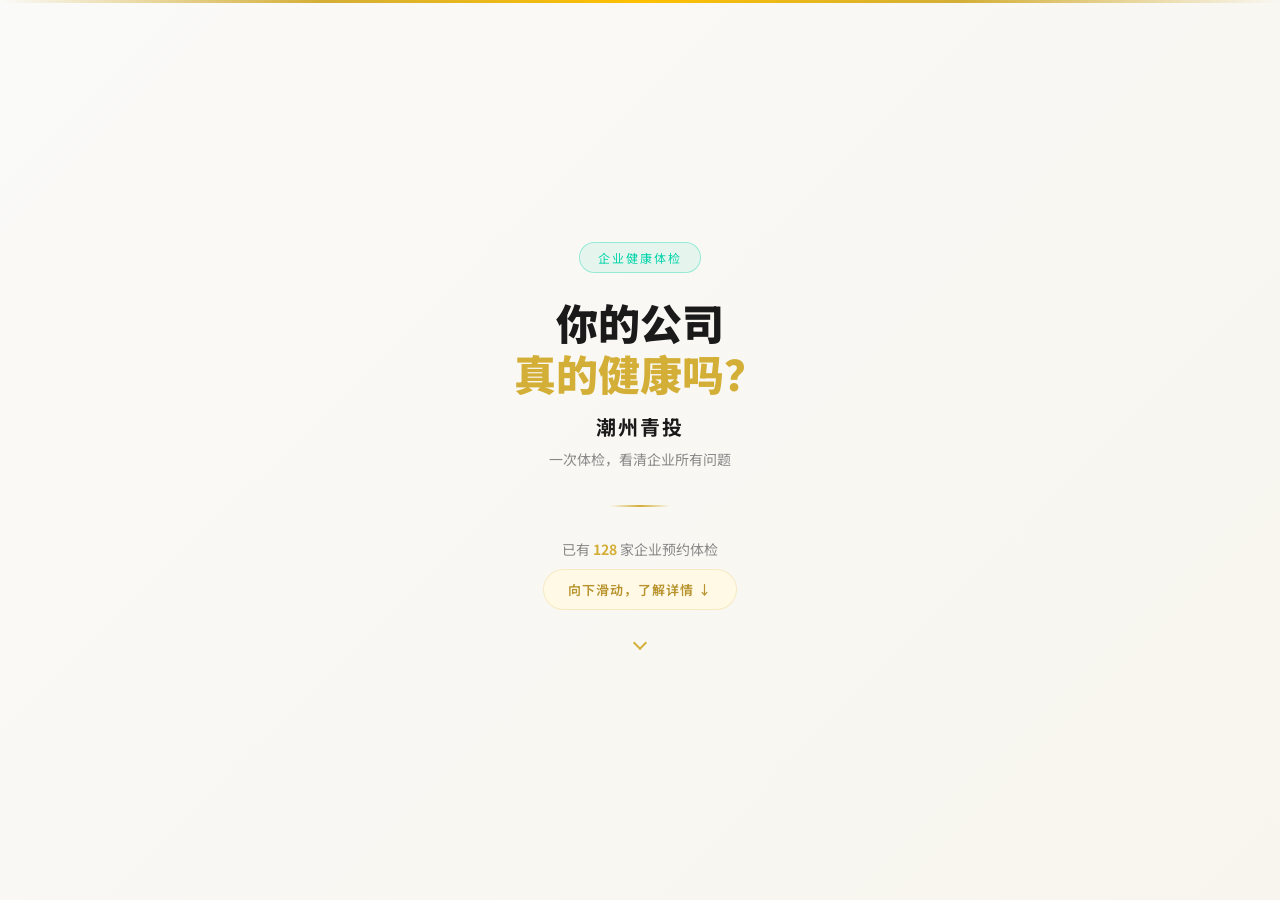
<file: index.html>
<!DOCTYPE html>
<html lang="zh-CN">
<head>
<meta charset="UTF-8">
<meta name="viewport" content="width=device-width, initial-scale=1.0, maximum-scale=1.0, user-scalable=no">
<title>潮州青投 - 企业健康体检</title>
<link rel="preconnect" href="https://fonts.googleapis.com">
<link rel="preconnect" href="https://fonts.gstatic.com" crossorigin>
<link href="https://fonts.googleapis.com/css2?family=Noto+Sans+SC:wght@300;400;500;700;900&display=swap" rel="stylesheet">
<link rel="stylesheet" href="https://cdn.jsdelivr.net/npm/swiper@10.3.1/swiper-bundle.min.css">
<link rel="stylesheet" href="style.css">
</head>
<body>

<!-- ====== PROGRESS BAR ====== -->
<div id="progressBar" style="position:fixed;top:0;left:0;height:2px;background:#D4AF37;z-index:999;width:0%;transition:width .3s"></div>

<!-- ====== SWIPER ====== -->
<div class="swiper">
<div class="swiper-wrapper">

<!-- ========== SLIDE 1: 封面 ========== -->
<div class="swiper-slide slide-cover">
  <div class="gold-line"></div>
  <div class="content">
    <div class="cover-badge">企业健康体检</div>
    <h1 class="cover-title">你的公司<br><span class="gold">真的健康吗？</span></h1>
    <p class="cover-brand">潮州青投</p>
    <p class="cover-sub">一次体检，看清企业所有问题</p>
    <div class="divider"></div>
    <div class="cover-cta-group">
      <div class="cover-cta-text">已有 <strong>128</strong> 家企业预约体检</div>
      <div class="cover-cta-arrow">向下滑动，了解详情 ↓</div>
    </div>
    <div class="scroll-hint"><div class="scroll-arrow"></div></div>
  </div>
</div>

<!-- ========== SLIDE 2: 六大关注点 ========== -->
<div class="swiper-slide slide-focus">
  <div class="gold-line"></div>
  <div class="content">
    <p class="label">企业健康雷达</p>
    <h2 class="title">六大核心关注点</h2>
    <div class="focus-grid">
      <div class="focus-item focus-item-wide">
        <div class="focus-icon">💰</div>
        <div class="focus-text">
          <div class="focus-label">融资</div>
          <div class="focus-desc">资金通道 · 银行对接 · 抵押担保</div>
        </div>
      </div>
      <div class="focus-item"><div class="focus-icon">🎯</div><div class="focus-label">经营决策</div><div class="focus-desc">战略决断</div></div>
      <div class="focus-item"><div class="focus-icon">💵</div><div class="focus-label">现金流</div><div class="focus-desc">资金健康</div></div>
      <div class="focus-item"><div class="focus-icon">📊</div><div class="focus-label">利润</div><div class="focus-desc">财税优化</div></div>
      <div class="focus-item"><div class="focus-icon">⚖️</div><div class="focus-label">合规</div><div class="focus-desc">法务风控</div></div>
      <div class="focus-item focus-center"><div class="focus-icon">🔍</div><div class="focus-label">全方位企业体检</div><div class="focus-desc">找出隐性风险 · 定位真实问题</div></div>
    </div>
  </div>
</div>

<!-- ========== SLIDE 3: 问题诊断 ========== -->
<div class="swiper-slide slide-problems">
  <div class="gold-line"></div>
  <div class="content">
    <p class="label">问题诊断</p>
    <h2 class="title">这些问题正在困扰企业老板</h2>
    <div class="problems-list">
      <div class="problem-item"><div class="problem-num">1</div><div class="problem-text">资金周转紧张，却找不到原因</div></div>
      <div class="problem-item"><div class="problem-num">2</div><div class="problem-text">明明有利润，账上却没钱</div></div>
      <div class="problem-item"><div class="problem-num">3</div><div class="problem-text">税负越来越高，结构说不清</div></div>
      <div class="problem-item"><div class="problem-num">4</div><div class="problem-text">融资屡屡受阻，难以突破</div></div>
      <div class="problem-item"><div class="problem-num">5</div><div class="problem-text">合同 / 人事存在隐形风险</div></div>
      <div class="problem-item"><div class="problem-num">6</div><div class="problem-text">财务数据混乱，无法支撑决策</div></div>
    </div>
    <div class="problems-footer">
      <div class="problems-question">你中了几个？</div>
      <div class="problems-hint">越早发现，越小代价</div>
    </div>
  </div>
</div>

<!-- ========== SLIDE 4: 解决方案 ========== -->
<div class="swiper-slide slide-solution">
  <div class="gold-line"></div>
  <div class="content">
    <p class="label">解决方案</p>
    <h2 class="title">一站式企业优化方案</h2>
    <div class="solution-tabs">
      <div class="sol-tab active" data-tab="finance">金融</div>
      <div class="sol-tab" data-tab="tax">财税</div>
      <div class="sol-tab" data-tab="legal">法务</div>
    </div>
    <div class="sol-content active" id="sol-finance">
      <div class="sol-title">💰 金融优化</div>
      <div class="sol-items">
        <div class="sol-item"><div class="sol-dot gold"></div><div class="sol-text">融资方案设计 — 根据企业实际情况定制融资路径</div></div>
        <div class="sol-item"><div class="sol-dot gold"></div><div class="sol-text">银行通道对接 — 直连多家银行，提升通过率</div></div>
        <div class="sol-item"><div class="sol-dot gold"></div><div class="sol-text">过桥垫资支持 — 短期资金应急，快速到位</div></div>
        <div class="sol-item"><div class="sol-dot gold"></div><div class="sol-text">供应链金融方案 — 盘活应收账款，优化现金流</div></div>
      </div>
    </div>
    <div class="sol-content" id="sol-tax">
      <div class="sol-title">📊 财税优化</div>
      <div class="sol-items">
        <div class="sol-item"><div class="sol-dot blue"></div><div class="sol-text">税务结构梳理 — 合法合规，优化税负</div></div>
        <div class="sol-item"><div class="sol-dot blue"></div><div class="sol-text">利润与现金流优化 — 让利润真正落袋</div></div>
        <div class="sol-item"><div class="sol-dot blue"></div><div class="sol-text">税负降低方案 — 合规前提下降低税负率</div></div>
        <div class="sol-item"><div class="sol-dot blue"></div><div class="sol-text">财务体系规范 — 账目清晰，决策有据</div></div>
      </div>
    </div>
    <div class="sol-content" id="sol-legal">
      <div class="sol-title">⚖️ 法务合规</div>
      <div class="sol-items">
        <div class="sol-item"><div class="sol-dot yellow"></div><div class="sol-text">合同风险排查 — 找出条款隐患，提前规避</div></div>
        <div class="sol-item"><div class="sol-dot yellow"></div><div class="sol-text">人事合规优化 — 劳动法规遵从，降低纠纷</div></div>
        <div class="sol-item"><div class="sol-dot yellow"></div><div class="sol-text">债务结构梳理 — 优化债务组合，减轻压力</div></div>
        <div class="sol-item"><div class="sol-dot yellow"></div><div class="sol-text">经营风险防控 — 系统性风险识别与应对</div></div>
      </div>
    </div>
  </div>
</div>

<!-- ========== SLIDE 5: 预期收益 ========== -->
<div class="swiper-slide slide-benefits">
  <div class="gold-line"></div>
  <div class="content">
    <p class="label">预期收益</p>
    <h2 class="title">通过体检，你将获得</h2>
    <div class="benefits-list">
      <div class="benefit-item"><div class="benefit-icon">📈</div><div class="benefit-text">看清企业真实利润，账目不再糊涂</div></div>
      <div class="benefit-item"><div class="benefit-icon">🔍</div><div class="benefit-text">找到资金问题根源，对症下药</div></div>
      <div class="benefit-item"><div class="benefit-icon">💰</div><div class="benefit-text">提升融资成功率，突破资金瓶颈</div></div>
      <div class="benefit-item"><div class="benefit-icon">🛡️</div><div class="benefit-text">降低潜在经营风险，行稳致远</div></div>
    </div>
  </div>
</div>

<!-- ========== SLIDE 6: 报告封面 ========== -->
<div class="swiper-slide slide-report">
  <div class="gold-line"></div>
  <div class="content">
    <p class="label" style="color:#D4AF37">企业体检报告</p>
    <h2 class="title">量身定制的<br>评估报告</h2>
    <div class="report-card">
      <div class="report-header-line"></div>
      <div class="report-main-title">企业融资全面评估报告</div>
      <div class="report-sub-title">Enterprise Financing Assessment Report</div>
      <div class="report-divider"></div>
      <div class="report-meta">
        <div class="report-meta-item"><span class="report-meta-label">报告编号</span><span class="report-meta-value">20260504</span></div>
        <div class="report-meta-item"><span class="report-meta-label">评估日期</span><span class="report-meta-value">2026年5月4日</span></div>
        <div class="report-meta-item"><span class="report-meta-label">客户名称</span><span class="report-meta-value">XXX</span></div>
      </div>
      <div class="report-footer">
        <div class="report-company">潮州市青商投资服务有限公司</div>
        <div class="report-stamp">青投<br>评估</div>
      </div>
    </div>
  </div>
</div>

<!-- ========== SLIDE 7: 诊断结论 ========== -->
<div class="swiper-slide slide-diagnosis">
  <div class="gold-line"></div>
  <div class="content">
    <p class="label">诊断结论</p>
    <h2 class="title">综合评分</h2>
    <div class="diag-card">
      <div class="diag-header">
        <div class="diag-header-title">企业融资全面评估报告</div>
        <div class="diag-score"><div class="diag-score-num">85</div><div class="diag-score-label">综合评分</div></div>
      </div>
      <div class="diag-section">
        <div class="diag-section-title">第八部分 / 8.1 评分记录表</div>
        <div class="diag-bars">
          <div class="diag-bar-row"><div class="diag-bar-label">信用基础</div><div class="diag-bar-track"><div class="diag-bar-fill" style="width:80%;background:#FFB800"></div></div><div class="diag-bar-val" style="color:#FFB800">20</div></div>
          <div class="diag-bar-row"><div class="diag-bar-label">资产负债</div><div class="diag-bar-track"><div class="diag-bar-fill" style="width:72%;background:#FFB800"></div></div><div class="diag-bar-val" style="color:#FFB800">18</div></div>
          <div class="diag-bar-row"><div class="diag-bar-label">还款来源</div><div class="diag-bar-track"><div class="diag-bar-fill" style="width:88%;background:#4ADE80"></div></div><div class="diag-bar-val" style="color:#4ADE80">22</div></div>
          <div class="diag-bar-row"><div class="diag-bar-label">担保物质量</div><div class="diag-bar-track"><div class="diag-bar-fill" style="width:100%;background:#4ADE80"></div></div><div class="diag-bar-val" style="color:#4ADE80">25</div></div>
        </div>
      </div>
      <div class="diag-grade">
        <div class="diag-grade-badge"><div class="diag-grade-label">综合评级</div><div class="diag-grade-val">A</div></div>
        <div class="diag-grade-text">优质 · 风险低<br>建议信用贷款或抵押贷款</div>
      </div>
      <div class="diag-suggest">
        <div class="diag-suggest-title">💡 推荐方案</div>
        <div class="diag-suggest-text">信用贷款 + 抵押 | 可行性最高<br>企业整体资质优良，建议优先选择信用贷款，必要时可配合抵押提升额度。</div>
      </div>
    </div>
  </div>
</div>

<!-- ========== SLIDE 8: 预约表单 ========== -->
<div class="swiper-slide slide-form">
  <div class="gold-line"></div>
  <div class="content">
    <p class="label">预约体检</p>
    <h2 class="title">填写预约信息</h2>
    <div class="form-card">
      <form id="reservationForm" onsubmit="return submitForm(event)">
        <div class="form-title">企业体检预约</div>
        <div class="form-sub">我们将在24小时内与您联系</div>

        <div class="form-group">
          <label class="form-label">姓名 *</label>
          <input class="form-input" type="text" name="name" placeholder="请输入您的姓名" maxlength="20" required>
        </div>
        <div class="form-group">
          <label class="form-label">公司名称 *</label>
          <input class="form-input" type="text" name="company" placeholder="请输入公司全称" maxlength="50" required>
        </div>
        <div class="form-group">
          <label class="form-label">联系电话 *</label>
          <input class="form-input" type="tel" name="phone" placeholder="请输入手机号码" maxlength="11" required>
        </div>
        <div class="form-group">
          <label class="form-label">融资需求</label>
          <select class="form-select" name="need">
            <option value="">请选择（选填）</option>
            <option value="信用贷款">信用贷款</option>
            <option value="抵押贷款">抵押贷款</option>
            <option value="抵押+担保">抵押+担保</option>
            <option value="过桥垫资">过桥垫资</option>
            <option value="供应链金融">供应链金融</option>
            <option value="其他">其他</option>
          </select>
        </div>

        <button class="form-submit" id="submitBtn" type="submit">提交预约</button>
        <div class="form-note">信息仅用于预约联系，绝不对外泄露</div>
      </form>

      <div class="form-success" id="formSuccess">
        <div class="form-success-icon">✅</div>
        <div class="form-success-title">提交成功！</div>
        <div class="form-success-hint">我们将在24小时内与您联系</div>
      </div>
    </div>
  </div>
</div>

</div><!-- /.swiper-wrapper -->
<div class="swiper-pagination"></div>
</div><!-- /.swiper -->

<script src="https://cdn.jsdelivr.net/npm/swiper@10.3.1/swiper-bundle.min.js"></script>
<script src="script.js"></script>
</body>
</html>
</file>
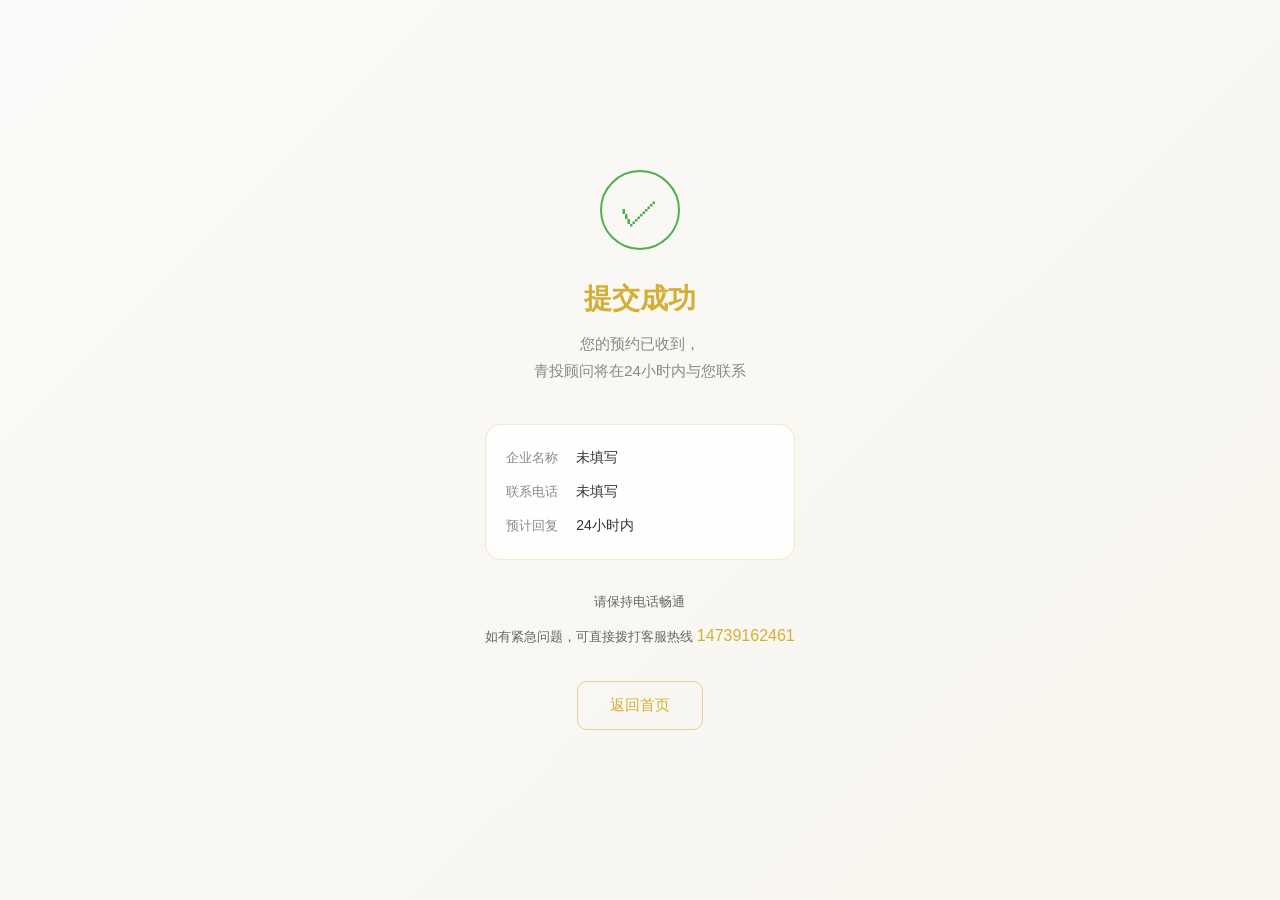
<file: success.html>
<!DOCTYPE html>
<html lang="zh-CN">
<head>
<meta charset="UTF-8">
<meta name="viewport" content="width=device-width, initial-scale=1.0">
<title>提交成功 - 潮州青投</title>
<style>
*{margin:0;padding:0;box-sizing:border-box}
body{font-family:'Noto Sans SC',sans-serif;background:linear-gradient(135deg,#FAFAF8,#F8F5EE);min-height:100vh;display:flex;align-items:center;justify-content:center;color:#fff;text-align:center;padding:40px 32px}
.container{max-width:400px}
.check-circle{width:80px;height:80px;border:2px solid #4CAF50;border-radius:50%;display:flex;align-items:center;justify-content:center;margin:0 auto 30px;font-size:40px;color:#4CAF50}
.title{font-size:28px;font-weight:700;color:#D4AF37;margin-bottom:12px}
.subtitle{font-size:15px;color:#888;line-height:1.8;margin-bottom:40px}
.info-box{background:rgba(255,255,255,0.8);border:1px solid rgba(212,175,55,0.25);border-radius:16px;padding:24px 20px;margin-bottom:30px;text-align:left}
.info-item{display:flex;align-items:flex-start;margin-bottom:16px}
.info-item:last-child{margin-bottom:0}
.info-label{font-size:13px;color:#888;width:70px;flex-shrink:0}
.info-value{font-size:14px;color:#333}
.next-hint{font-size:13px;color:#666;line-height:1.8;margin-bottom:30px}
.back-btn{display:inline-block;padding:14px 32px;background:transparent;border:1px solid rgba(212,175,55,0.5);border-radius:10px;color:#D4AF37;font-size:15px;text-decoration:none;transition:all .3s}
.back-btn:active{background:rgba(212,175,55,0.1)}
</style>
</head>
<body>
<div class="container">
  <div class="check-circle">✓</div>
  <div class="title">提交成功</div>
  <div class="subtitle">您的预约已收到，<br>青投顾问将在24小时内与您联系</div>
  <div class="info-box">
    <div class="info-item"><span class="info-label">企业名称</span><span class="info-value" id="companyDisplay">未填写</span></div>
    <div class="info-item"><span class="info-label">联系电话</span><span class="info-value" id="phoneDisplay">未填写</span></div>
    <div class="info-item"><span class="info-label">预计回复</span><span class="info-value">24小时内</span></div>
  </div>
  <div class="next-hint">请保持电话畅通<br>如有紧急问题，可直接拨打客服热线 <span style="color:#D4AF37;font-size:16px;margin-top:8px;display:inline-block">14739162461</span></div>
  <a href="javascript:history.back()" class="back-btn">返回首页</a>
</div>
<script>
(function() {
  var params = new URLSearchParams(window.location.search);
  var company = params.get('company') || '';
  var phone = params.get('phone') || '';
  if (company) document.getElementById('companyDisplay').textContent = decodeURIComponent(company);
  if (phone) document.getElementById('phoneDisplay').textContent = decodeURIComponent(phone);
})();
</script>
</body>
</html>
</file>
<file: style.css>
/* =============================================
   CSS Variables - 统一颜色/字体配置
   ============================================= */
:root {
  --gold:        #D4AF37;
  --gold-dark:   #B8942E;
  --gold-light:  #FFF0C0;
  --gold-pale:   #FFF9E6;
  --bg:          #FAFAF8;
  --text:        #1a1a1a;
  --text-light:  #888;
  --red:         #dc2626;
  --green:       #4ADE80;
  --yellow:      #FFB800;
  --blue:        #4DB8FF;
  --white:       #ffffff;
  --border:      rgba(0,0,0,0.06);
  --gold-border: rgba(212,175,55,0.2);
  --shadow-sm:   0 2px 12px rgba(0,0,0,0.04);
  --shadow-md:   0 4px 20px rgba(0,0,0,0.05);
  --shadow-lg:   0 8px 40px rgba(0,0,0,0.08);
  --radius-sm:   10px;
  --radius-md:   14px;
  --radius-lg:   16px;
  --radius-xl:   18px;
  --font:        'Noto Sans SC', sans-serif;
}

/* =============================================
   Reset
   ============================================= */
*,*::before,*::after{margin:0;padding:0;box-sizing:border-box}
html,body{height:100%;overflow:hidden;font-family:var(--font);background:var(--bg);color:var(--text);-webkit-font-smoothing:antialiased}

/* =============================================
   Swiper
   ============================================= */
.swiper{width:100%;height:100%}
.swiper-wrapper{height:100%}
.swiper-slide{width:100%;height:100%;display:flex;flex-direction:column;align-items:center;justify-content:center;padding:40px 32px;position:relative;overflow:hidden}

/* =============================================
   Background
   ============================================= */
.gold-line{position:absolute;top:0;left:0;right:0;height:3px;background:linear-gradient(90deg,transparent,var(--gold),#FFC000,var(--gold),transparent);z-index:2}

/* =============================================
   Content
   ============================================= */
.content{position:relative;z-index:1;width:100%;max-width:420px;text-align:center}
.label{font-size:11px;color:var(--gold);letter-spacing:3px;text-transform:uppercase;margin-bottom:10px;font-weight:500}
.title{font-size:28px;font-weight:800;margin-bottom:40px;color:var(--text);line-height:1.3}

/* =============================================
   SLIDE 1: 封面
   ============================================= */
.slide-cover{background:linear-gradient(135deg,var(--bg) 0%,#F8F5EE 100%)}
.cover-badge{display:inline-block;border:1px solid rgba(0,212,170,0.35);background:rgba(0,212,170,0.08);color:#00d4aa;border-radius:20px;padding:6px 18px;font-size:12px;letter-spacing:2px;margin-bottom:24px}
.cover-title{font-size:42px;font-weight:900;line-height:1.2;margin-bottom:14px;color:var(--text)}
.cover-title .gold{color:var(--gold)}
.cover-brand{font-size:20px;font-weight:700;color:var(--text);margin-bottom:8px;letter-spacing:2px}
.cover-sub{font-size:14px;color:var(--text-light);margin-bottom:36px}
.divider{width:60px;height:2px;background:linear-gradient(90deg,transparent,var(--gold),transparent);margin:0 auto 32px}
.cover-cta-group{display:flex;flex-direction:column;align-items:center;gap:10px;margin-bottom:24px}
.cover-cta-text{font-size:14px;color:var(--text-light)}
.cover-cta-text strong{color:var(--gold);font-weight:700}
.cover-cta-arrow{display:inline-block;background:var(--gold-pale);border:1px solid var(--gold-border);color:var(--gold-dark);font-size:13px;font-weight:600;padding:10px 24px;border-radius:30px;letter-spacing:1px;transition:all .3s}
.scroll-hint{display:flex;flex-direction:column;align-items:center;gap:8px;margin-top:16px}
.scroll-arrow{width:24px;height:24px;position:relative}
.scroll-arrow::before{content:'';position:absolute;top:4px;left:50%;width:10px;height:10px;border-right:2px solid var(--gold);border-bottom:2px solid var(--gold);transform:translateX(-50%) rotate(45deg);animation:bounceDown 1.5s ease-in-out infinite}

/* =============================================
   SLIDE 2: 六大关注点
   ============================================= */
.slide-focus{background:linear-gradient(180deg,var(--white) 0%,#FDF9F0 100%)}
.focus-grid{display:grid;grid-template-columns:1fr 1fr;gap:12px;width:100%}
.focus-item{background:var(--white);border:1px solid var(--gold-border);border-radius:var(--radius-lg);padding:16px 12px;text-align:center;transition:all .3s;box-shadow:var(--shadow-sm)}
.focus-item:hover{border-color:var(--gold);box-shadow:0 4px 20px rgba(212,175,55,0.12)}
.focus-icon{font-size:24px;margin-bottom:6px}
.focus-label{font-size:13px;font-weight:600;color:var(--text);margin-bottom:3px}
.focus-desc{font-size:10px;color:var(--text-light)}
.focus-item-wide{background:linear-gradient(135deg,var(--gold-pale),#FFFDF0);border:1px solid rgba(212,175,55,0.4);grid-column:1/-1;padding:20px 18px;display:flex;align-items:center;gap:16px;text-align:left;border-radius:var(--radius-lg);box-shadow:0 2px 12px rgba(212,175,55,0.08)}
.focus-item-wide .focus-icon{font-size:30px;margin-bottom:0;margin-right:6px}
.focus-item-wide .focus-label{font-size:17px;color:var(--gold-dark)}
.focus-item-wide .focus-text{flex:1}
.focus-center{background:var(--gold-pale);border:1px solid rgba(212,175,55,0.3);grid-column:1/-1;padding:18px;border-radius:var(--radius-lg)}
.focus-center .focus-label{font-size:16px;color:var(--gold-dark)}

/* =============================================
   SLIDE 3: 问题诊断
   ============================================= */
.slide-problems{background:linear-gradient(180deg,#F5F0E8 0%,#FDF9F0 100%)}
.problems-list{display:flex;flex-direction:column;gap:12px;width:100%}
.problem-item{display:flex;align-items:center;gap:14px;background:var(--white);border:1px solid var(--border);border-radius:var(--radius-md);padding:14px 16px;text-align:left;box-shadow:0 1px 6px rgba(0,0,0,0.04)}
.problem-num{width:26px;height:26px;min-width:26px;background:rgba(220,38,38,0.08);border:1px solid rgba(220,38,38,0.2);color:var(--red);font-size:11px;font-weight:700;border-radius:50%;display:flex;align-items:center;justify-content:center}
.problem-text{font-size:13px;color:#333;line-height:1.4}
.problems-footer{margin-top:28px}
.problems-question{font-size:20px;font-weight:800;color:var(--red);margin-bottom:6px}
.problems-hint{font-size:12px;color:#aaa}

/* =============================================
   SLIDE 4: 解决方案
   ============================================= */
.slide-solution{background:linear-gradient(180deg,#FDF9F0 0%,var(--white) 100%)}
.solution-tabs{display:flex;gap:8px;margin-bottom:28px;width:100%}
.sol-tab{flex:1;padding:11px 6px;background:var(--white);border:1px solid var(--border);border-radius:var(--radius-sm);font-size:12px;font-weight:600;color:var(--text-light);cursor:pointer;transition:all .3s;text-align:center;box-shadow:0 1px 4px rgba(0,0,0,0.04)}
.sol-tab.active{background:var(--gold-pale);border-color:var(--gold);color:var(--gold-dark)}
.sol-content{background:var(--white);border:1px solid var(--border);border-radius:var(--radius-xl);padding:24px 20px;width:100%;text-align:left;display:none;box-shadow:var(--shadow-sm)}
.sol-content.active{display:block}
.sol-title{font-size:17px;font-weight:700;color:var(--text);margin-bottom:18px}
.sol-items{display:flex;flex-direction:column;gap:12px}
.sol-item{display:flex;align-items:flex-start;gap:12px}
.sol-dot{width:7px;height:7px;min-width:7px;border-radius:50%;margin-top:6px}
.sol-dot.gold{background:var(--gold)}.sol-dot.blue{background:var(--blue)}.sol-dot.yellow{background:var(--yellow)}
.sol-text{font-size:13px;color:#444;line-height:1.5}

/* =============================================
   SLIDE 5: 预期收益
   ============================================= */
.slide-benefits{background:linear-gradient(180deg,var(--white) 0%,#FFFDF0 100%)}
.benefits-list{display:flex;flex-direction:column;gap:14px;width:100%}
.benefit-item{display:flex;align-items:center;gap:16px;background:var(--gold-pale);border:1px solid rgba(212,175,55,0.15);border-radius:var(--radius-lg);padding:16px 18px;text-align:left}
.benefit-icon{width:42px;height:42px;min-width:42px;background:var(--gold-light);border-radius:var(--radius-md);display:flex;align-items:center;justify-content:center;font-size:20px}
.benefit-text{font-size:14px;color:#333;font-weight:500}

/* =============================================
   SLIDE 6: 报告封面
   ============================================= */
.slide-report{background:linear-gradient(135deg,var(--white) 0%,#FDF9F0 100%)}
.report-card{background:var(--white);border-radius:var(--radius-lg);padding:36px 28px;width:100%;max-width:380px;box-shadow:var(--shadow-lg);border:1px solid var(--gold-border);text-align:left}
.report-header-line{width:40px;height:3px;background:var(--gold);margin-bottom:20px}
.report-main-title{font-size:22px;font-weight:900;color:var(--text);margin-bottom:6px}
.report-sub-title{font-size:14px;color:var(--text-light);margin-bottom:24px}
.report-divider{border:none;border-top:1px solid var(--border);margin-bottom:20px}
.report-meta{display:flex;flex-direction:column;gap:8px}
.report-meta-item{display:flex;gap:8px;font-size:12px}
.report-meta-label{color:var(--text-light);min-width:70px}
.report-meta-value{color:#333;font-weight:500}
.report-footer{margin-top:24px;padding-top:16px;border-top:1px solid var(--border);display:flex;justify-content:space-between;align-items:center}
.report-company{font-size:11px;color:var(--text-light)}
.report-stamp{width:60px;height:60px;border:2px solid var(--gold);border-radius:var(--radius-sm);display:flex;align-items:center;justify-content:center;color:var(--gold);font-size:9px;font-weight:700;text-align:center;line-height:1.2}

/* =============================================
   SLIDE 7: 诊断结论
   ============================================= */
.slide-diagnosis{background:linear-gradient(180deg,#FDF9F0 0%,var(--white) 100%)}
.diag-card{background:var(--white);border:1px solid var(--border);border-radius:var(--radius-lg);overflow:hidden;width:100%;box-shadow:var(--shadow-md);text-align:left}
.diag-header{background:var(--gold-pale);padding:20px 24px;display:flex;justify-content:space-between;align-items:center;border-bottom:1px solid rgba(212,175,55,0.1)}
.diag-header-title{font-size:16px;font-weight:700;color:var(--text)}
.diag-score{background:var(--gold-light);border:1px solid var(--gold);border-radius:var(--radius-sm);padding:6px 14px;text-align:center}
.diag-score-num{font-size:28px;font-weight:900;color:var(--gold-dark);line-height:1}
.diag-score-label{font-size:9px;color:var(--gold-dark);opacity:0.7;margin-top:2px}
.diag-section{padding:16px 20px;border-bottom:1px solid rgba(0,0,0,0.04)}
.diag-section-title{font-size:12px;color:#aaa;margin-bottom:10px}
.diag-bars{display:flex;flex-direction:column;gap:8px}
.diag-bar-row{display:flex;align-items:center;gap:10px}
.diag-bar-label{font-size:11px;color:#666;width:70px;text-align:left}
.diag-bar-track{flex:1;height:8px;background:rgba(0,0,0,0.04);border-radius:4px;overflow:hidden}
.diag-bar-fill{height:100%;border-radius:4px}
.diag-bar-val{font-size:11px;font-weight:700;width:30px;text-align:right}
.diag-grade{display:flex;align-items:center;gap:12px;padding:16px 20px}
.diag-grade-badge{background:var(--gold-light);border:1px solid var(--gold);border-radius:var(--radius-sm);padding:8px 14px}
.diag-grade-label{font-size:10px;color:var(--text-light)}
.diag-grade-val{font-size:18px;font-weight:900;color:var(--gold-dark)}
.diag-grade-text{font-size:12px;color:#666;flex:1}
.diag-suggest{padding:14px 20px;background:var(--gold-pale);border-top:1px solid rgba(212,175,55,0.1)}
.diag-suggest-title{font-size:11px;color:var(--gold-dark);margin-bottom:6px}
.diag-suggest-text{font-size:12px;color:#666;line-height:1.5}

/* =============================================
   SLIDE 8: 预约表单
   ============================================= */
.slide-form{background:linear-gradient(180deg,var(--white) 0%,#FDF9F0 100%)}
.form-card{background:var(--white);border:1px solid var(--gold-border);border-radius:20px;padding:28px 24px;width:100%;max-width:400px;box-shadow:0 4px 24px rgba(0,0,0,0.05)}
.form-title{font-size:18px;font-weight:700;color:var(--text);margin-bottom:4px;text-align:center}
.form-sub{font-size:12px;color:var(--text-light);margin-bottom:22px;text-align:center}
.form-group{margin-bottom:14px}
.form-label{font-size:12px;color:var(--text-light);margin-bottom:6px;display:block}
.form-input{width:100%;background:var(--bg);border:1px solid rgba(0,0,0,0.1);border-radius:var(--radius-sm);padding:12px 14px;color:var(--text);font-size:14px;font-family:var(--font);outline:none;transition:border-color .3s;box-sizing:border-box;-webkit-appearance:none}
.form-input:focus{border-color:var(--gold);background:var(--gold-pale)}
.form-input::placeholder{color:#bbb}
.form-select{width:100%;background:var(--bg);border:1px solid rgba(0,0,0,0.1);border-radius:var(--radius-sm);padding:12px 14px;color:var(--text);font-size:14px;font-family:var(--font);outline:none;appearance:none;-webkit-appearance:none;cursor:pointer;background-image:url("data:image/svg+xml,%3Csvg xmlns='http://www.w3.org/2000/svg' width='12' height='8' viewBox='0 0 12 8'%3E%3Cpath d='M1 1l5 5 5-5' stroke='%23D4AF37' stroke-width='1.5' fill='none'/%3E%3C/svg%3E");background-repeat:no-repeat;background-position:right 14px center}
.form-select option{background:var(--white);color:var(--text)}
.form-submit{width:100%;background:linear-gradient(135deg,var(--gold),var(--gold-dark));color:var(--white);font-size:16px;font-weight:700;border:none;border-radius:var(--radius-md);padding:16px;cursor:pointer;margin-top:6px;font-family:var(--font);transition:opacity .3s}
.form-submit:hover{opacity:0.88}
.form-submit:disabled{opacity:0.45;cursor:not-allowed}
.form-note{font-size:10px;color:#bbb;text-align:center;margin-top:10px}
.form-success{display:none;text-align:center;padding:24px 0}
.form-success-icon{font-size:52px;margin-bottom:12px}
.form-success-title{font-size:17px;font-weight:700;color:var(--gold-dark);margin-bottom:6px}
.form-success-hint{font-size:12px;color:var(--text-light)}

/* =============================================
   Pagination
   ============================================= */
.swiper-pagination{position:relative;margin-top:18px}
.swiper-pagination-bullet{width:6px;height:6px;background:rgba(0,0,0,0.15);opacity:1}
.swiper-pagination-bullet-active{background:var(--gold);width:20px;border-radius:3px}

/* =============================================
   Animations
   ============================================= */
@keyframes fadeUp{from{opacity:0;transform:translateY(28px)}to{opacity:1;transform:translateY(0)}}
@keyframes bounceDown{0%,100%{top:4px}50%{top:12px}}
</file>
